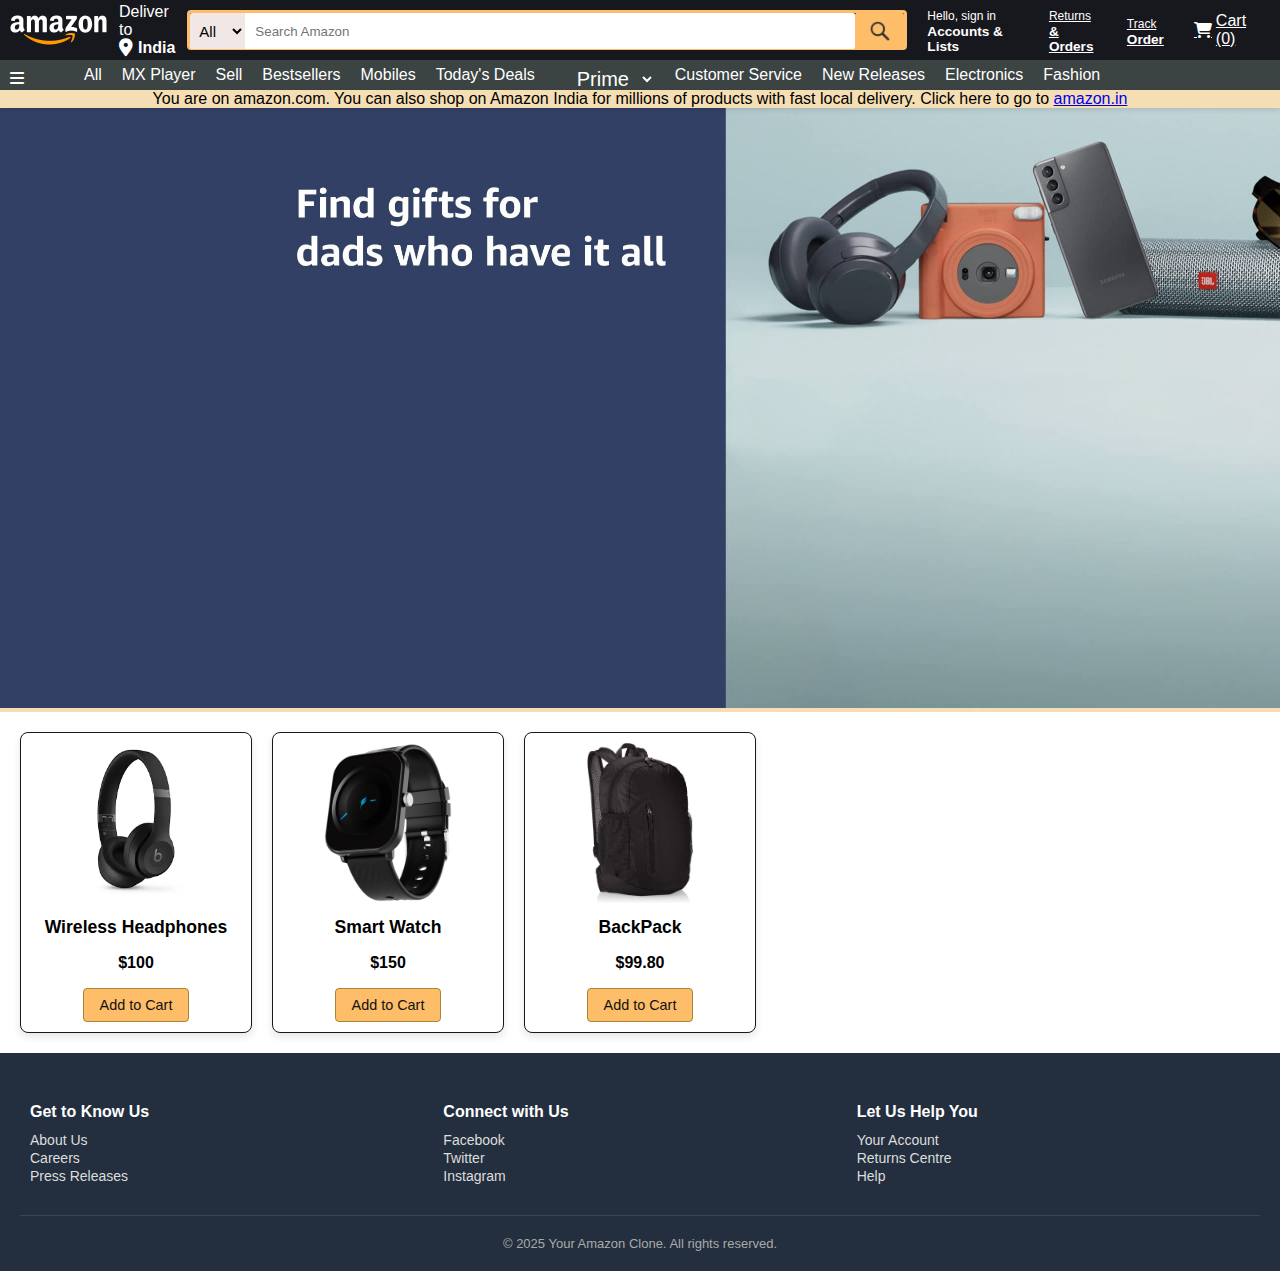
<file: index.html>
<!DOCTYPE html>
<html lang="en">
<head>
  <meta charset="UTF-8" />
  <meta name="viewport" content="width=device-width, initial-scale=1.0"/>
  <title>Amazon Clone</title>
  <link rel="stylesheet" href="https://cdnjs.cloudflare.com/ajax/libs/font-awesome/6.4.0/css/all.min.css">
  <link rel="stylesheet" href="styles/amazon-mainPage.css" >
</head>
<body>

  <!-- Header -->
  <header class="nav-bar">

    <!-- Amazon Logo (Now links to home page) -->
    <a href="index.html" class="nav-logo">
      <div class="amazon-logo border">
        <img src="image/amazon-logo/amazon-logo-white.png" alt="Amazon-Logo" class="amazon-logo">
      </div>
    </a>

    <!-- Address -->
    <div class="nav-address">
      <p class="deliver">Deliver to</p>
      <div class="add-icon">
        <i class="fa-solid fa-location-dot"></i>
        <p class="India">India</p>
      </div>
    </div>

    <!-- Search -->
    <div class="nav-search">
      <select class="search-category">
        <option value="all">All</option>
        <option value="books">Books</option>
        <option value="electronics">Electronics</option>
        <option value="fashion">Fashion</option>
      </select>
      <input type="text" class="search-input" id="search-input" placeholder="Search Amazon"/>
      <button class="search-button" onclick="searchProducts()">
        <img src="image/logo/search-icon.png" alt="Search" class="search-icon"/>
      </button>
    </div>

    <!-- Sign In -->
    <div class="nav-sign-in border">
      <p><span>Hello, sign in</span></p>
      <p class="account">Accounts & Lists</p>
    </div>

    <!-- Returns & Orders (Now correctly linked) -->
    <a href="returnOrder.html" class="returnorder border">
      <p><span>Returns</span></p>
      <p class="orders">& Orders</p>
    </a>

    <!-- Track Order (Added link to track page) -->
    <a href="track.html" class="returnorder border">
      <p><span>Track</span></p>
      <p class="orders">Order</p>
    </a>

    <!-- Cart -->
    <a href="cart.html" class="nav-cart">
      <i class="fa-solid fa-cart-shopping"></i>
      <span>Cart</span>
      <span id="cart-count"></span>
    </a>

  </header>

  <!-- Navigation Panel -->
  <nav class="panel">
    <div class="row">
      <i class="fa-solid fa-bars bars"></i><span>All</span>
      <div class="text">MX Player</div>
      <div class="text">Sell</div>
      <div class="text">Bestsellers</div>
      <div class="text">Mobiles</div>
      <div class="text">Today's Deals</div>
      <select class="text prime">
        <option value="prime">Prime</option>
        <option value="goofy">Goofy</option>
        <option value="time">Time</option>
      </select>
      <div class="text">Customer Service</div>
      <div class="text">New Releases</div>
      <p class="text">Electronics</p>
      <p class="text">Fashion</p>
    </div>
  </nav>

  <!-- Main Content -->
  <main>
    <div class="line">
      <p class="para">
        You are on amazon.com. You can also shop on Amazon India for millions of products with fast local delivery.
        Click here to go to <a href="#">amazon.in</a>
      </p>
      <img alt="box1_img" class="image_main" src="image/product/hero_image.jpg">
    </div>

    <!-- Product Grid -->
    <section class="product-grid" id="product-grid">
     
    </section>
  </main>
  <footer class="footer">
  <div class="footer-container">
    <div class="footer-section">
      <h4>Get to Know Us</h4>
      <ul>
        <li><a href="#">About Us</a></li>
        <li><a href="#">Careers</a></li>
        <li><a href="#">Press Releases</a></li>
      </ul>
    </div>
    <div class="footer-section">
      <h4>Connect with Us</h4>
      <ul>
        <li><a href="#">Facebook</a></li>
        <li><a href="#">Twitter</a></li>
        <li><a href="#">Instagram</a></li>
      </ul>
    </div>
    <div class="footer-section">
      <h4>Let Us Help You</h4>
      <ul>
        <li><a href="#">Your Account</a></li>
        <li><a href="#">Returns Centre</a></li>
        <li><a href="#">Help</a></li>
      </ul>
    </div>
  </div>
  <div class="footer-bottom">
    <p>&copy; 2025 Your Amazon Clone. All rights reserved.</p>
  </div>
</footer>

  <script src="script/cart-logo.js"></script>
  <script src="script/search.js"></script>
  <script src="script/cart-items.js"></script>
  <script>
    document.addEventListener("DOMContentLoaded", () => {
      updateCartCount();
    });
  </script>
  
</body>
</html>
</file>
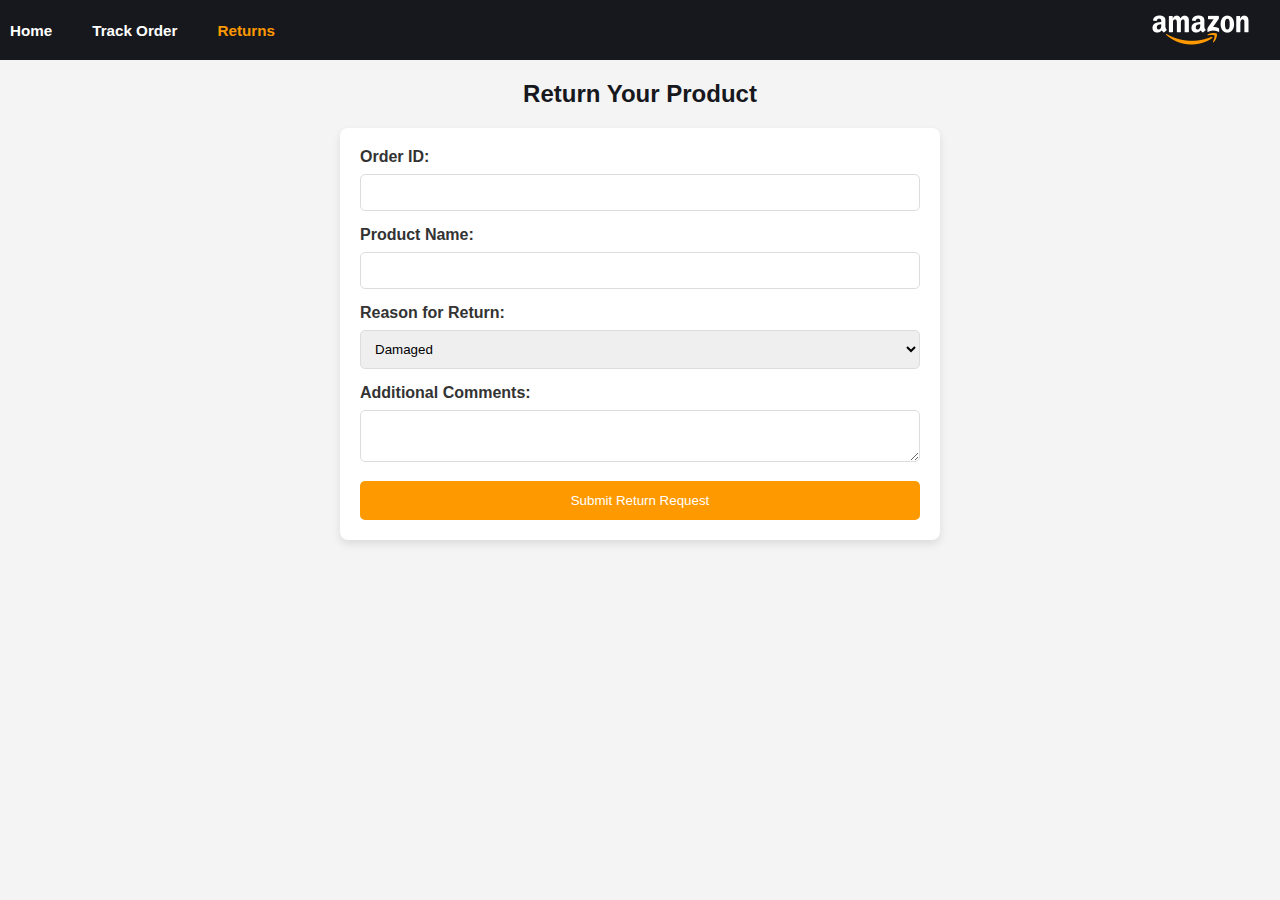
<file: return.html>
<!DOCTYPE html>
<html lang="en">
<head>
  <meta charset="UTF-8" />
  <meta name="viewport" content="width=device-width, initial-scale=1.0" />
  <title>Returns</title>
  <link rel="stylesheet" href="styles/amazon-mainPage.css">
  <link rel="stylesheet" href="styles/return.css" />
</head>
<body class="return-page">

  <!-- Navigation Bar -->
  <header class="nav-bar">
    <div class="nav-links">
      <a href="index.html">Home</a>
      <a href="track.html">Track Order</a>
      <a href="return.html" class="active">Returns</a> 
      <a href="index.html" class="nav-logo">
        <div class="amazon-logo border">
          <img src="image/amazon-logo/amazon-logo-white.png" alt="Amazon-Logo" class="amazon-logo">
        </div>
      </a>
    </div>
  </header>

  <main class="return-container">
    <h2>Return Your Product</h2>
    
    <form class="return-form">
      <label for="order-id">Order ID:</label>
      <input type="text" id="order-id" name="order-id" required />

      <label for="product-name">Product Name:</label>
      <input type="text" id="product-name" name="product-name" required />

      <label for="reason">Reason for Return:</label>
      <select id="reason" name="reason" required>
        <option value="damaged">Damaged</option>
        <option value="wrong-item">Wrong Item</option>
        <option value="no-longer-needed">No Longer Needed</option>
        <option value="other">Other</option>
      </select>

      <label for="comments">Additional Comments:</label>
      <textarea id="comments" name="comments"></textarea>

      <button type="submit" class="submit-btn">Submit Return Request</button>
    </form>
  </main>
</body>
</html>
</file>
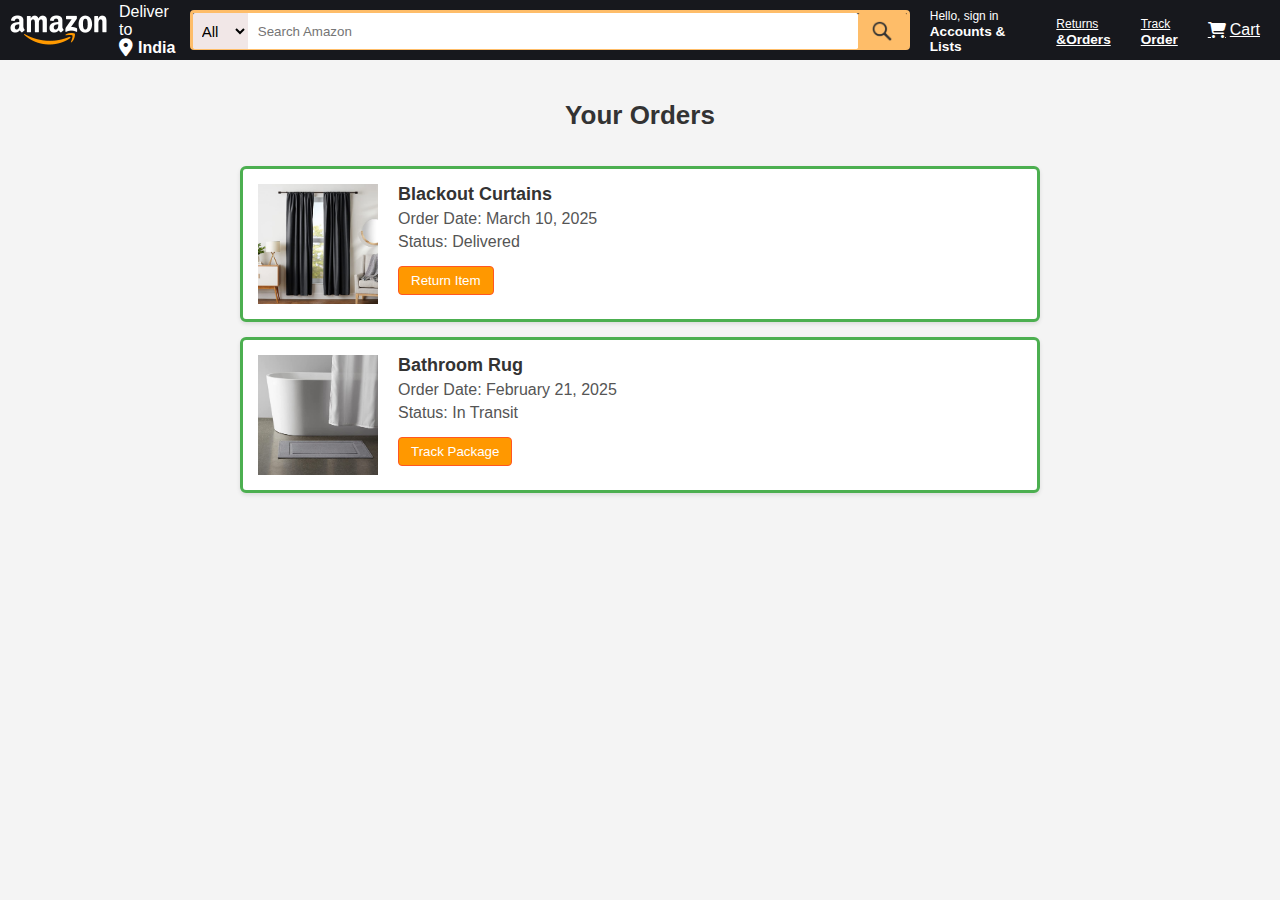
<file: returnOrder.html>
<!DOCTYPE html>
<html lang="en">
<head>
    <meta charset="UTF-8">
    <meta name="viewport" content="width=device-width, initial-scale=1.0">
    <title>Your Orders</title>
    <link rel="stylesheet" href="https://cdnjs.cloudflare.com/ajax/libs/font-awesome/6.4.0/css/all.min.css">
    <link rel="stylesheet" href="styles/amazon-mainPage.css">
    <link rel="stylesheet" href="styles/returnOrder.css">
</head>
<body>
    <header class="nav-bar">
       
        <a  href="index.html" class="nav-logo">
            <div class="amazon-logo border">
                <img src="image/amazon-logo/amazon-logo-white.png" alt="Amazon-Logo" class="amazon-logo" />
            </div>
        </a>

        <div class="nav-address">
            <p class="deliver">Deliver to</p>
            <div class="add-icon">
                <i class="fa-solid fa-location-dot"></i>
                <p class="India">India</p>
            </div>
        </div>

        <!-- Category Select -->
        <div class="nav-search">
            <select class="search-category">
                <option value="all">All</option>
                <option value="books">Books</option>
                <option value="electronics">Electronics</option>
                <option value="fashion">Fashion</option>
            </select>

            <!-- Search Bar -->
            <input type="text" class="search-input" placeholder="Search Amazon" />

            <!-- Search Button with icon -->
            <button class="search-button">
                <img src="image/logo/search-icon.png" alt="Search" class="search-icon"/>
            </button>
        </div>

        <div class="nav-sign-in border">
            <p><span>Hello, sign in</span></p>
            <p class="account">Accounts & Lists</p>
        </div>

        <a href="returnOrder.html" class="returnorder border">
            <p><span>Returns</span></p>
            <p class="orders">&Orders</p>
        </a>
         
          <!-- Track Order (Added link to track page) -->
    <a href="track.html" class="returnorder border">
        <p><span>Track</span></p>
        <p class="orders">Order</p>
      </a>

        <a href="cart.html" class="nav-cart">
            <i class="fa-solid fa-cart-shopping"></i>
            <span>Cart</span>
        </a>
    </header>

    <main class="orders-container">
        <h2 class="orders-title">Your Orders</h2>

        <!-- Order 1 -->
        <div class="order-card">
            <img src="image/product/blackout-curtains-black.jpg" alt="Blackout Curtains" class="order-img" />
            <div class="order-details">
                <h3>Blackout Curtains</h3>
                <p>Order Date: March 10, 2025</p>
                <p>Status: Delivered</p>
                <button class="order-btn">Return Item</button>
            </div>
        </div>
    
        <!-- Order 2 -->
        <div class="order-card">
            <img src="image/product/bathroom-rug.jpg" alt="Grey absorbent bathroom rug" class="order-img" />
            <div class="order-details">
                <h3>Bathroom Rug</h3>
                <p>Order Date: February 21, 2025</p>
                <p>Status: In Transit</p>
                <button class="order-btn">Track Package</button>
            </div>
        </div>
    </main>
    <script src="script/search.js"></script>
    <script src="script/cart-logo.js"></script>
    <script>
        document.addEventListener('DOMContentLoaded', () => {
          const buttons = document.querySelectorAll('.order-btn');
          buttons.forEach(btn => {
            if (btn.textContent.includes('Return')) {
              btn.addEventListener('click', () => {
                window.location.href = 'return.html';
              });
            } else if (btn.textContent.includes('Track')) {
              btn.addEventListener('click', () => {
                window.location.href = 'track.html';
              });
            }
          });
        });
      </script>
      

</body>
</html>
</file>
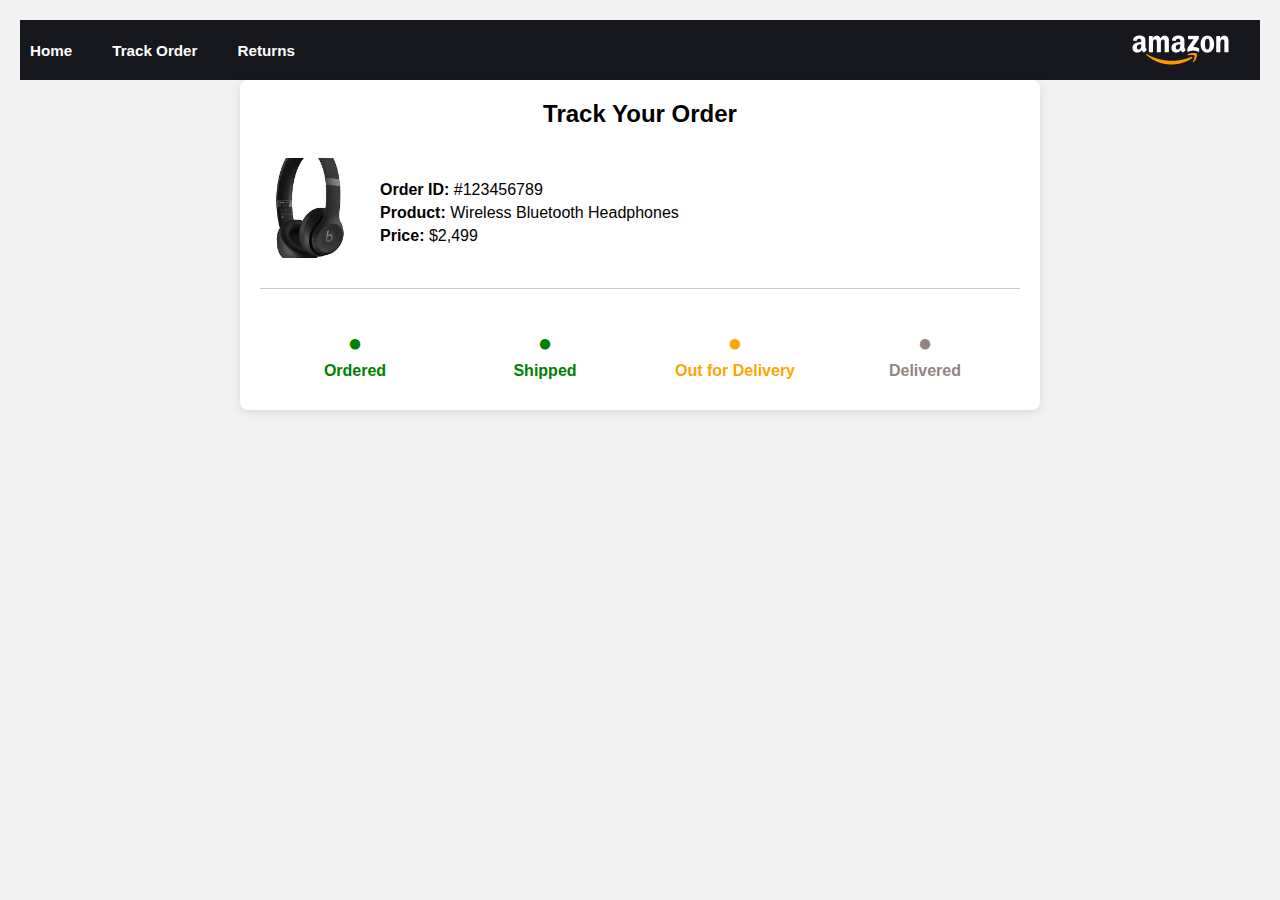
<file: track.html>
<!DOCTYPE html>
<html lang="en">
<head>
  <meta charset="UTF-8" />
  <meta name="viewport" content="width=device-width, initial-scale=1.0" />
  <title>Order Tracking</title>
  <link rel="stylesheet" href="styles/amazon-mainPage.css">
  <link rel="stylesheet" href="styles/track.css" />
</head>
<body class="track-page">
      

  <!-- Navigation Bar -->
  <header class="nav-bar">
    <div class="nav-links">
      <a href="index.html">Home</a>
      <a href="track.html">Track Order</a>
      <a href="return.html">Returns</a>
      <a href="index.html" class="nav-logo">
        <div class="amazon-logo border">
          <img src="image/amazon-logo/amazon-logo-white.png" alt="Amazon-Logo" class="amazon-logo">
        </div>
      </a>
    </div>
  </header>

  <main class="tracking-container">
    <h2>Track Your Order</h2>

    <div class="order-summary">
      <img src="image/product/bluetooth-wireless.jpg" alt="Wireless Bluetooth Headphones" class="product-img" />
      <div class="order-details">
        <p><strong>Order ID:</strong> #123456789</p>
        <p><strong>Product:</strong> Wireless Bluetooth Headphones</p>
        <p><strong>Price:</strong> $2,499</p>
      </div>
    </div>

    <div class="tracking-status">
      <div class="status-item completed">Ordered</div>
      <div class="status-item completed">Shipped</div>
      <div class="status-item current">Out for Delivery</div>
      <div class="status-item">Delivered</div>
    </div>
  </main>
</body>
</html>
</file>
<file: styles/amazon-mainPage.css>
* {
  font-family: Arial, sans-serif;
  margin: 0;
  padding: 0;
  box-sizing: border-box;
}

.nav-bar {
  background-color: #17181d;
  height: 60px;
  color: white;
  display: flex;
  align-items: center;
  padding: 0 10px;
  gap: 10px;
  overflow-x: auto;
  justify-content: space-between;
}

.nav-logo {
  height: 50px;
  width: 100px;
  display: flex;
  align-items: center;
  justify-content: center;
}

.amazon-logo, .Amazon-Logo {
  height: 30px;
  object-fit: contain;
}

.add-icon {
  font-size: 18px;
  display: flex;
  gap: 5px;
}

.nav-address {
  padding: 2px;
  border-radius: 4px;
}

.nav-address:hover {
  border: 1.5px solid #cccccc;
}

.deliver:hover {
  color: #cccccc;
  font-weight: bold;
}

.India {
  font-size: 1rem;
  font-weight: bold;
}

.nav-search {
  display: flex;
  width: 720px;
  height: 40px;
  border-radius: 4px;
  border: 3px solid #febd69;
}

.search-category {
  background-color: rgb(241, 231, 231);
  font-size: 15px;
  border: none;
  width: 55px;
  height: 36px;
  padding: 0 5px;
  border-radius: 1.7px;
  border-top-right-radius: 0;
  border-bottom-right-radius: 0;
}

.search-input {
  height: 36px;
  width: 620px;
  padding: 0 10px;
  border-radius: 1.7px;
  border: none;
  border-top-left-radius: 0;
  border-bottom-left-radius: 0;
}

.search-button {
  height: 36px;
  width: 50px;
  background-color: #febd69;
  border-radius: 1.7px;
  display: flex;
  align-items: center;
  justify-content: center;
  border: none;
  cursor: pointer;
}

.search-icon {
  height: 20px;
  width: 20px;
  object-fit: contain;
}

.nav-sign-in, .returnorder {
  display: flex;
  flex-direction: column;
  justify-content: center;
  color: white;
  padding: 4px 10px;
  height: 50px;
  cursor: pointer;
}

.nav-sign-in span, .returnorder span {
  font-size: 0.75rem;
  color: white;
}

.account, .orders {
  font-weight: bold;
  font-size: 0.85rem;
}

.nav-cart {
  display: flex;
  align-items: center;
  gap: 4px;
  padding: 0 10px;
  color: white;
  cursor: pointer;
}

.nav-cart:hover {
  border: 1px solid white;
}

.row {
  height: 30px;
  background-color: #3b4343;
  display: flex;
  gap: 20px;
  align-items: center;
  padding: 0 10px;
  color: white;
}

.bars {
  font-size: medium;
  margin-right: 40px;
  margin-top: 5px;
}

.text:hover {
  border: 1.5px solid white;
  color: white;
  background-color: #333;
}

.prime {
  background-color: transparent;
  border: none;
  font-size: 20px;
  font-weight: 500;
  margin-top: 8px;
  color: white;
  padding: 4px 8px;
  border-radius: 4px;
  margin-left: 10px;
}

.prime option {
  color: black;
  background-color: white;
}

.line {
  background-color: wheat;
  max-width: 1520px;
  width: 100%;
  margin: 0 auto;
}

.para {
  position: relative;
  max-width: 1520px;
  width: 100%;
  margin: 0 auto;
  font-size: 1rem;
  text-align: center;
  box-shadow: 0 2px 5px rgba(0, 0, 0, 0.1);
}

.image_main {
  height: 600px;
  width: 1520px;
}

.main {
  padding: 20px;
  background-color: whitesmoke;
}

.product-grid {
  display: grid;
  gap: 20px;
  justify-items: center;
  padding: 20px;
  margin: 0 auto;
  grid-template-columns: repeat(auto-fill, minmax(220px, 1fr));
}

@media screen and (max-width: 600px) {
  .product-grid {
      grid-template-columns: repeat(auto-fill, minmax(150px, 1fr));
  }

  .nav-search {
      width: 100%; /* Full width on mobile */
  }
}

.product-card {
  background-color: white;
  padding: 10px;
  border-radius: 8px;
  box-shadow: 0 4px 8px rgba(0, 0, 0, 0.1);
  text-align: center;
  border: 1.5px solid black;
  border-color: #17181d;
  width: 100%;
  transition: transform 0.2s ease-in-out;
}

.product-card:hover {
  transform: translateY(-5px);
  box-shadow: 0 8px 16px rgba(0, 0, 0, 0.2);
}

.product-img {
  object-fit: cover;
  height: 160px;
  border-radius: 4px;
  margin-bottom: 10px;
}

.product-title {
  font-size: 1.1rem;
  font-weight: bold;
  color: black;
  margin-bottom: 15px;
}

.product-price {
  font-weight: bold;
  margin: 1rem;
}

.Add-To-Cart {
  background-color: #febd69;
  color: #111;
  border: 1px solid #a88734;
  border-radius: 4px;
  padding: 8px 16px;
  cursor: pointer;
  font-size: 0.9rem;
}

.Add-To-Cart:hover {
  background-color: #e84b0d;
}

.nav-links {
  display: flex;
  gap: 15px;
}

.nav-links a {
  color: white;
  text-decoration: none;
  font-weight: bold;
  font-size: 0.95rem;
}

.nav-links a:hover {
  text-decoration: underline;
  color: #ff9900; /* Optional: Amazon-like hover color */
}
.footer {
  background-color: #232f3e;
  color: white;
  padding: 40px 20px 20px;
  font-family: Arial, sans-serif;
}

.footer-container {
  display: flex;
  flex-wrap: wrap;
  justify-content: space-around;
  border-bottom: 1px solid #3a4553;
  padding-bottom: 20px;
}

.footer-section {
  flex: 1 1 200px;
  margin: 10px;
}

.footer-section h4 {
  font-size: 16px;
  margin-bottom: 10px;
}

.footer-section ul {
  list-style: none;
  padding: 0;
}

.footer-section ul li a {
  color: #ddd;
  text-decoration: none;
  font-size: 14px;
}

.footer-section ul li a:hover {
  text-decoration: underline;
}

.footer-bottom {
  text-align: center;
  padding-top: 20px;
  font-size: 13px;
  color: #aaa;
}
</file>
<file: styles/return.css>
/* General Styles for Return Page */

/* Body styling */
body.return-page {
    font-family: Arial, sans-serif;
    margin: 0;
    padding: 0;
    background-color: #f4f4f4;
  }
  
  /* Navigation Bar */
  .nav-bar {
    background-color: #17181d;
    height: 60px;
    display: flex;
    align-items: center;
    padding: 0 10px;
    justify-content: space-between;
  }
  
  .nav-links {
    display: flex;
    gap: 20px;
  }
  
  .nav-links a {
    color: white;
    text-decoration: none;
    font-weight: bold;
  }
  
  .nav-links a:hover {
    text-decoration: underline;
    color: #ff9900;
  }
  
  /* Active class for Returns page */
  .nav-links .active {
    color: #ff9900; /* Highlight Returns link */
  }
  
  .nav-logo {
    margin-left: auto;
  }
  
  .nav-bar .nav-links {
    display: flex;
    align-items: center;
    justify-content: space-between;
    width: 100%;
  }
  
  /* For the track page, move the logo to the right */
  .return-page .nav-links {
    justify-content: space-between;
  }
  
  .return-page .amazon-logo {
    order: 2;  /* Moves the logo to the right */
  }
  
  /* Optionally, you can also apply more styles for the logo positioning */
  .return-page .nav-links a {
    margin-right: 20px;
  }
  /* Return Page Content */
  .return-container {
    padding: 20px;
    max-width: 1200px;
    margin: 0 auto;
  }
  
  h2 {
    text-align: center;
    color: #17181d;
    font-size: 24px;
    margin-bottom: 20px;
  }
  
  /* Return Form Styling */
  .return-form {
    background-color: white;
    padding: 20px;
    border-radius: 8px;
    box-shadow: 0 4px 8px rgba(0, 0, 0, 0.1);
    max-width: 600px;
    margin: 0 auto;
  }
  
  .return-form label {
    display: block;
    margin-bottom: 8px;
    font-weight: bold;
    color: #333;
  }
  
  .return-form input, .return-form select, .return-form textarea {
    width: 100%;
    padding: 10px;
    margin-bottom: 15px;
    border: 1px solid #ddd;
    border-radius: 5px;
  }
  
  .return-form button.submit-btn {
    background-color: #ff9900;
    color: white;
    padding: 12px 20px;
    border: none;
    border-radius: 5px;
    cursor: pointer;
    width: 100%;
  }
  
  .return-form button.submit-btn:hover {
    background-color: #e68900;
  }
</file>
<file: styles/returnOrder.css>
body {
    font-family: Arial, sans-serif;
    margin: 0;
    background-color: #f4f4f4; /* Light gray background */
}

.orders-title {
    text-align: center;
    padding: 20px;
    font-size: 26px;
    color: #333; /* Dark gray text for better readability */
}

.orders-container {
    padding: 20px;
}

.order-card {
    display: flex;
    background-color: #ffffff; /* White background for the order cards */
    border: 3px solid #4CAF50; /* Green border for a fresh look */
    border-radius: 6px;
    margin: 15px auto;
    max-width: 800px;
    padding: 15px;
    box-shadow: 0 2px 4px rgba(0,0,0,0.1); /* Subtle shadow */
}

.order-img {
    width: 120px;
    height: auto;
    margin-right: 20px;
}

.order-details h3 {
    margin: 0;
    font-size: 18px;
    color: #333; /* Dark gray for order title */
}

.order-details p {
    margin: 5px 0;
    color: #555; /* Slightly lighter gray for details */
}

.order-btn {
    margin-top: 10px;
    background-color: #ff9800; /* Warm orange background for the button */
    border: 1px solid #ff5722; /* Darker orange border for contrast */
    padding: 6px 12px;
    cursor: pointer;
    color: #fff; /* White text on the button */
    border-radius: 4px;
}

.order-btn:hover {
    background-color: #ff5722; /* Darker orange when hovering */
    border: 1px solid #ff9800; /* Lighter border when hovering */
}
</file>
<file: styles/track.css>
body {
    font-family: Arial, sans-serif;
    background-color: #f2f2f2;
    margin: 0;
    padding: 20px;
  }
  .nav-bar {
    background-color: #17181d;
    height: 60px;
    display: flex;
    align-items: center;
    padding: 0 10px;
    justify-content: space-between;
  }
  
  .nav-links {
    display: flex;
    gap: 20px;
  }
  
  .nav-links a {
    color: white;
    text-decoration: none;
    font-weight: bold;
  }
  
  .nav-links a:hover {
    text-decoration: underline;
    color: #ff9900;
  }

  
  .nav-bar {
    background-color: #17181d;
    height: 60px;
    display: flex;
    align-items: center;
    padding: 0 10px;
    justify-content: space-between;
  }
  
  .nav-links {
    display: flex;
    gap: 20px;
  }
  
  .nav-links a {
    color: white;
    text-decoration: none;
    font-weight: bold;
  }
  
  .nav-links a:hover {
    text-decoration: underline;
    color: #ff9900;
  }
  

  
  .nav-logo {
    margin-left: auto;
  }
  /* Default position: Logo on the left */
.nav-bar .nav-links {
  display: flex;
  align-items: center;
  justify-content: space-between;
  width: 100%;
}

/* For the track page, move the logo to the right */
.track-page .nav-links {
  justify-content: space-between;
}

.track-page .amazon-logo {
  order: 2;  /* Moves the logo to the right */
}

/* Optionally, you can also apply more styles for the logo positioning */
.track-page .nav-links a {
  margin-right: 20px;
}

  .tracking-container {
    max-width: 800px;
    margin: auto;
    background-color: white;
    padding: 20px;
    border-radius: 8px;
    box-shadow: 0 2px 8px rgba(0,0,0,0.1);
  }
  
  h2 {
    text-align: center;
    margin-bottom: 30px;
  }
  
  .order-summary {
    display: flex;
    align-items: center;
    gap: 20px;
    border-bottom: 1px solid #ccc;
    padding-bottom: 20px;
  }
  
  .product-img {
    height: 100px;
    width: 100px;
    object-fit: cover;
    border-radius: 4px;
  }
  
  .order-details p {
    margin: 5px 0;
  }
  
  .tracking-status {
    display: flex;
    justify-content: space-between;
    margin-top: 30px;
  }
  
  .status-item {
    flex: 1;
    text-align: center;
    position: relative;
    padding: 10px;
    color: #938484;
    font-weight: bold;
  }
  
  .status-item.completed {
    color: green;
  }
  
  .status-item.current {
    color: orange;
  }
  
  .status-item::before {
    content: "●";
    display: block;
    font-size: 24px;
    margin-bottom: 5px;
  }
</file>
